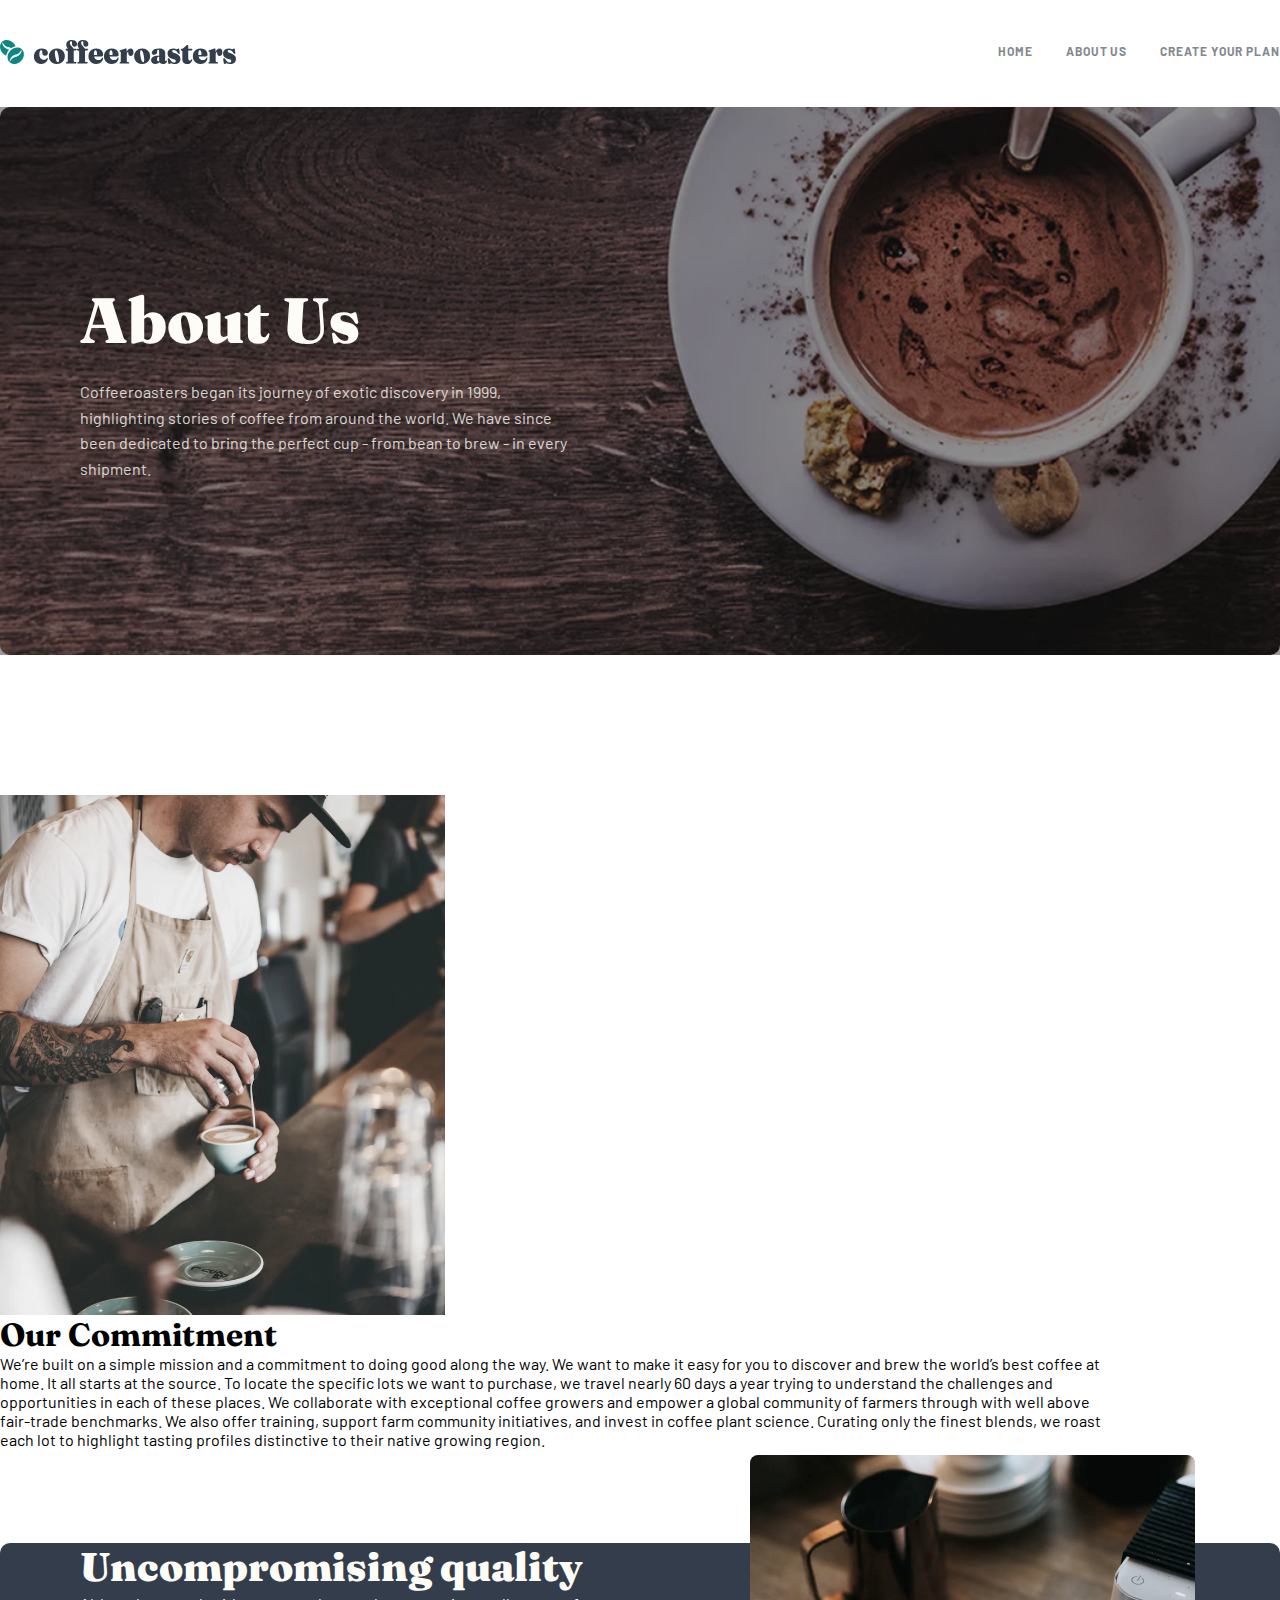
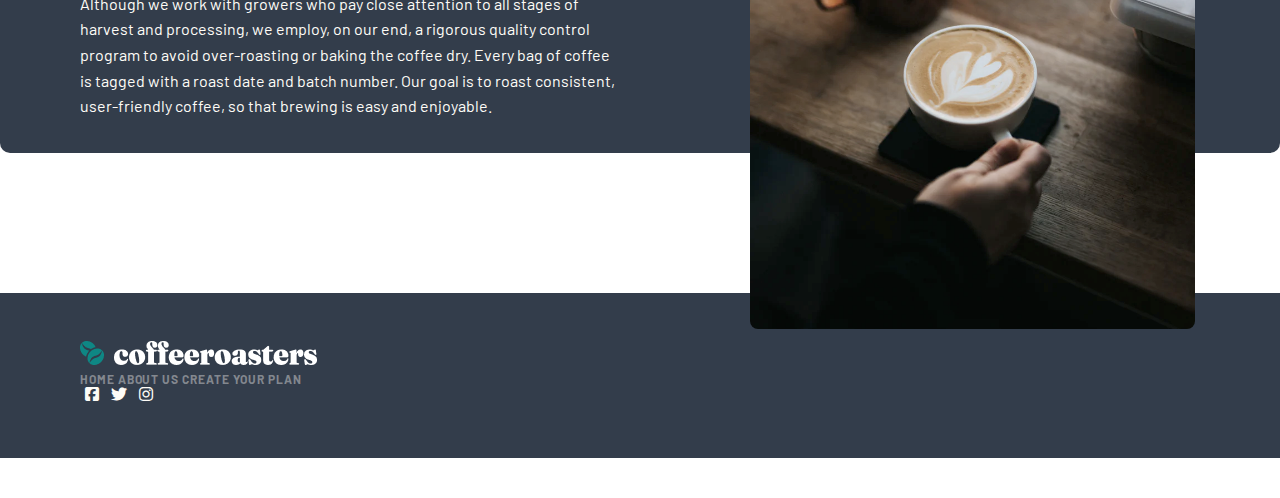
<file: about/about.html>
<!DOCTYPE html>
<html lang="en">
<head>
    <meta charset="UTF-8">
    <meta name="viewport" content="width=device-width, initial-scale=1.0">
    <title>About Us</title>
    <link rel="stylesheet" href="./about.css">
    <link href="https://cdn.jsdelivr.net/npm/bootstrap@5.3.8/dist/css/bootstrap.min.css" rel="stylesheet"
        integrity="sha384-sRIl4kxILFvY47J16cr9ZwB07vP4J8+LH7qKQnuqkuIAvNWLzeN8tE5YBujZqJLB" crossorigin="anonymous">
    <script defer src="https://cdn.jsdelivr.net/npm/bootstrap@5.3.8/dist/js/bootstrap.bundle.min.js"
        integrity="sha384-FKyoEForCGlyvwx9Hj09JcYn3nv7wiPVlz7YYwJrWVcXK/BmnVDxM+D2scQbITxI"
        crossorigin="anonymous"></script>
    <!-- font awsome -->
    <link rel="stylesheet" href="../css/fontawesome.min.css">
    <link rel="stylesheet" href="../css/brands.min.css">
    <link rel="stylesheet" href="../css/solid.min.css">
</head>
<body>
    <!-- header -->
    <header>
        <div class="main-container">
            <div class="logo">
                <img src="../images/Home/Logo (1).svg" alt="Coffee Roasters">
            </div>
            <nav>
                <ul>
                    <li><a href="../index.html">Home</a></li>
                    <li><a href="./about.html">About Us</a></li>
                    <li><a href="../create-your-plan/creat-your-plan.html">Create your plan</a></li>
                </ul>
            </nav>
            <div class="burger_icon">
                <img src="../images/burger_icon.svg" alt="burger_icon">
            </div>
        </div>
    </header>
    <!-- about us -->
    <section class="about-us">
        <div class="main-container d-flex justify-content-center justify-content-md-start align-items-center">
            <div class="layer rounded-3"></div>
            <img src="../images/About/Bitmap.png" alt="hero_image">
            <div class="info">
                <h1 class="text-center text-md-start text-lg-start">About Us</h1>
                <p class="text-center text-md-start text-lg-start">Coffeeroasters began its journey of exotic discovery in 1999, highlighting stories of coffee from around the world. We have since been dedicated to bring the perfect cup - from bean to brew - in every shipment.</p>
            </div>
        </div>
    </section>
    <!-- Our commitment -->
    <section class="our-commitment d-flex justify-content-center w-100">
        <div class="commit-container d-flex flex-column flex-md-row">
            <div class="image rounded-2">
                <img src="../images/About/our-commit.png" alt="our_commitment" class="rounded-2">
            </div>
            <div class="info d-flex flex-column justify-content-center">
                <h1 class="text-center text-md-start text-lg-start">Our Commitment</h1>
                <p class="text-center text-md-start text-lg-start">We’re built on a simple mission and a commitment to doing good along the way. We want to make it easy for you to discover and brew the world’s best coffee at home. It all starts at the source. To locate the specific lots we want to purchase, we travel nearly 60 days a year trying to understand the challenges and opportunities in each of these places. We collaborate with exceptional coffee growers and empower a global community of farmers through with well above fair-trade benchmarks. We also offer training, support farm community initiatives, and invest in coffee plant science. Curating only the finest blends, we roast each lot to highlight tasting profiles distinctive to their native growing region.</p>
            </div>
        </div>
    </section>
    <section class="quality">
        <div class="main-container d-flex justify-content-between align-items-center">
            <div class="info d-flex flex-column justify-content-center">
                <h2 class="text-center text-lg-start">Uncompromising quality</h2>
                <p class="text-center text-lg-start">Although we work with growers who pay close attention to all stages of harvest and processing, we employ, on our end, a rigorous quality control program to avoid over-roasting or baking the coffee dry. Every bag of coffee is tagged with a roast date and batch number. Our goal is to roast consistent, user-friendly coffee, so that brewing is easy and enjoyable.</p>
            </div>
            <img src="../images/About/Quality.png" alt="quality">
        </div>
    </section>

    <!-- footer -->
    <footer>
        <div class="main-container d-flex flex-column flex-md-row justify-content-between align-items-center">
            <div class="logo">
                <img src="../images/Home/Footer Logo.png" alt="Coffee Roasters">
            </div>
            <nav class="d-flex justify-content-between align-items-center">
                <a href="../index.html">Home</a>
                <a href="./about.html">About Us</a>
                <a href="../create-your-plan/creat-your-plan.html">Create your plan</a>
            </nav>
            <div class="social d-flex justify-content-between align-items-center">
                <a href="https://www.facebook.com/" target="_blank"><i class="fa-brands fa-square-facebook"></i></a>
                <a href="https://twitter.com/" target="_blank"><i class="fa-brands fa-twitter"></i></a>
                <a href="https://www.instagram.com/" target="_blank"><i class="fa-brands fa-instagram"></i></a>
            </div>
        </div>
    </footer>
</body>
</html>
</file>
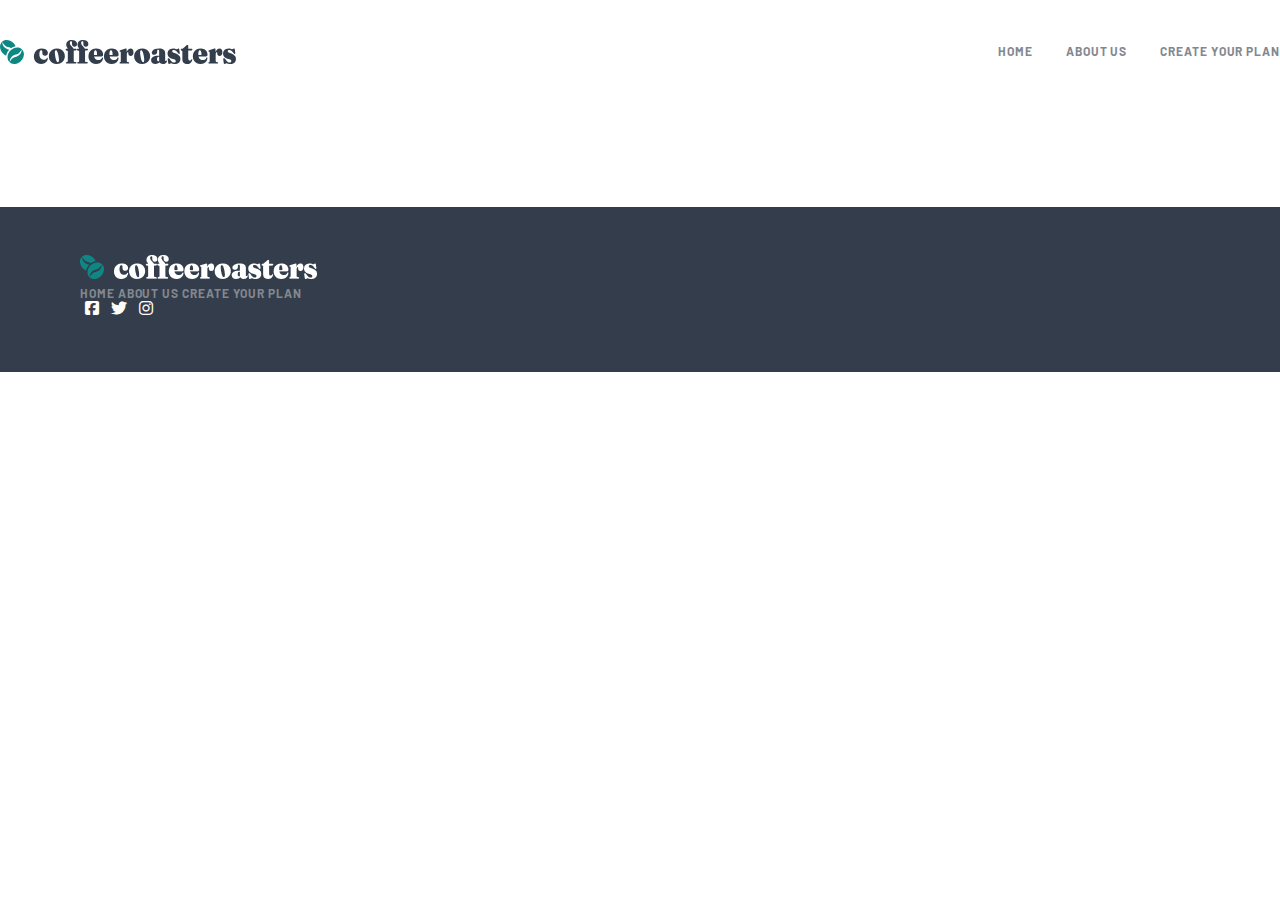
<file: create-your-plan/creat-your-plan.html>
<!DOCTYPE html>
<html lang="en">
<head>
    <meta charset="UTF-8">
    <meta name="viewport" content="width=device-width, initial-scale=1.0">
    <title>Create your plan</title>
    <link rel="stylesheet" href="./plan.css">
    <link href="https://cdn.jsdelivr.net/npm/bootstrap@5.3.8/dist/css/bootstrap.min.css" rel="stylesheet"
        integrity="sha384-sRIl4kxILFvY47J16cr9ZwB07vP4J8+LH7qKQnuqkuIAvNWLzeN8tE5YBujZqJLB" crossorigin="anonymous">
    <script defer src="https://cdn.jsdelivr.net/npm/bootstrap@5.3.8/dist/js/bootstrap.bundle.min.js"
        integrity="sha384-FKyoEForCGlyvwx9Hj09JcYn3nv7wiPVlz7YYwJrWVcXK/BmnVDxM+D2scQbITxI"
        crossorigin="anonymous"></script>
    <!-- font awsome -->
    <link rel="stylesheet" href="../css/fontawesome.min.css">
    <link rel="stylesheet" href="../css/brands.min.css">
    <link rel="stylesheet" href="../css/solid.min.css">
</head>
<body>
    <header>
        <div class="main-container">
            <div class="logo">
                <img src="../images/Home/Logo (1).svg" alt="Coffee Roasters">
            </div>
            <nav>
                <ul>
                    <li><a href="../index.html">Home</a></li>
                    <li><a href="../about/about.html">About Us</a></li>
                    <li><a href="../create-your-plan/creat-your-plan.html">Create your plan</a></li>
                </ul>
            </nav>
            <div class="burger_icon">
                <img src="../images/burger_icon.svg" alt="burger_icon">
            </div>
        </div>
    </header>
    
    <footer>
        <div class="main-container d-flex flex-column flex-md-row justify-content-between align-items-center">
            <div class="logo">
                <img src="../images/Home/Footer Logo.png" alt="Coffee Roasters">
            </div>
            <nav class="d-flex justify-content-between align-items-center">
                <a href="../index.html">Home</a>
                <a href="../about/about.html">About Us</a>
                <a href="../create-your-plan/creat-your-plan.html">Create your plan</a>
            </nav>
            <div class="social d-flex justify-content-between align-items-center">
                <a href="https://www.facebook.com/" target="_blank"><i class="fa-brands fa-square-facebook"></i></a>
                <a href="https://twitter.com/" target="_blank"><i class="fa-brands fa-twitter"></i></a>
                <a href="https://www.instagram.com/" target="_blank"><i class="fa-brands fa-instagram"></i></a>
            </div>
        </div>
    </footer>
</body>
</html>
</file>
<file: about/about.css>
@import url('../style.css');

:root {
    --primary-color: #0E8784;
    --secondary-color: #FEFCF7;
    --text-color: #333D4B;
    --text-color-2: #83888F;
    --colors-neutral-50: rgba(254, 252, 247, 1);
}

.about-us {
    margin-top: 40px;
    
    .main-container {
        position: relative;
        display: flex;
        justify-content: start;
        align-items: center;
        border-radius: 10px;
        height: 548px;
        margin-top: 40px;

        @media screen and (max-width: 992px) {
            justify-content: center;
        }

        @media screen and (max-width: 767px) {
            justify-content: center;
        }

        .layer {
            position: absolute;
            width: 100%;
            height: 100%;
            background-color: rgba(0, 0, 0, 0.4);
        }

        img {
            width: 100%;
            height: 100%;
            position: absolute;
            object-fit: cover;
            top: 0;
            left: 0;
            z-index: -1;
            border-radius: 10px;
        }

        .info {
            width: 493px;
            display: flex;
            flex-direction: column;
            justify-content: center;
            margin-left: 80px;
            gap: 20px;
            z-index: 1;

            @media screen and (max-width: 992px) {
                width: 420px;
                height: 312px;
                gap: 20px;
                margin-left: 48px;
            }

            @media screen and (max-width: 767px) {
                width: 295px;
                height: 314px;
                align-items: center;
                text-align: center;
                margin-left: 0;
            }

            h1 {
                font-weight: 900;
                font-size: 64px;
                color: #FEFCF7;

                @media screen and (max-width: 992px) {
                    font-size: 48px;
                }

                @media screen and (max-width: 767px) {
                    font-size: 40px;
                }
            }

            p {
                font-weight: 400;
                font-size: 16px;
                line-height: 160%;
                letter-spacing: 0px;
                color: #FEFCF7;
                opacity: 0.8;
                text-align: left;

                @media screen and (max-width: 767px) {
                    font-size: 14px;
                    text-align: center;
                }
            }
        }

    }
}

.our-commitment {
    margin-top: 140px;

    .commit-container {
        width: 1110px;
        height: 520px;
        gap: 125px;
        
        @media screen and (max-width: 992px) {
            width: 704px;
            height: 520px;
            gap: 48px;
        }

        @media screen and (max-width: 767px) {
            width: 343px;
            height: 892px;
            gap: 48px;
        }

        .image {
            width: 445px;
            height: 520px;
            flex-shrink: 0;
            
            @media screen and (max-width: 992px) {
                width: 280px;
                height: 520px;
            }

            @media screen and (max-width: 767px) {
                width: 343px;
                height: 400px;
            }

            img {
                width: 100%;
                height: 100%;
                object-fit: cover;
            }
        }
    }
}

.quality {
    margin-top: 228px;
    
    @media screen and (max-width: 992px) {
        margin-top: 320px;
    }
    
    @media screen and (max-width: 767px) {
        margin-top: 162px;
    }
    
    .main-container {
        width: 1280px;
        position: relative;
        background-color: var(--text-color);
        color: var(--secondary-color);
        border-radius: 10px;

        @media screen and (max-width: 992px) {
            width: 704px;
        }

        @media screen and (max-width: 767px) {
            width: 343px;
        }

        .info {
            margin: 112px 660px 112px 80px;
            width: 540px;
            height: 210px;
            gap: 32px;

            @media screen and (max-width: 992px) {
                width: 540px;
                height: 195px;
                gap: 20px;
                margin: 140px 79px 64px 85px;
            }

            @media screen and (max-width: 767px) {
                width: 303px;
                height: 356px;
                gap: 32px;
                margin: 112px 20px 40px 20px;
            }

            h2 {
                font-weight: 900;
                font-size: 40px;
                line-height: 120%;
                letter-spacing: 0px;
                color: var(--secondary-color);

                @media screen and (max-width: 767px) {
                    font-size: 32px;
                    line-height: 140%;
                }

                @media screen and (max-width: 992px) {
                    font-size: 32px;
                    line-height: 140%;
                }
            }

            p {
                font-weight: 400;
                font-size: 16px;
                line-height: 160%;
                color: var(--colors-neutral-50);
            }
        }
        
        img {
            flex-shrink: 0;
            width: 445px;
            height: 474px;
            object-fit: cover;
            position: absolute;
            top: -88px;
            left: 750px;
            border-radius: 8px;

            @media screen and (max-width: 992px) {
                width: 573px;
                height: 300px;
                top: -224px;
                left: 66px;
            }

            @media screen and (max-width: 767px) {
                width: 280px;
                height: 156px;
                top: -82px;
                left: 32px;
            }
        }
    }
}
</file>
<file: create-your-plan/plan.css>
@import url('../style.css');
</file>
<file: css/brands.min.css>
/*!
 * Font Awesome Free 7.1.0 by @fontawesome - https://fontawesome.com
 * License - https://fontawesome.com/license/free (Icons: CC BY 4.0, Fonts: SIL OFL 1.1, Code: MIT License)
 * Copyright 2025 Fonticons, Inc.
 */
:host,:root{--fa-family-brands:"Font Awesome 7 Brands";--fa-font-brands:normal 400 1em/1 var(--fa-family-brands)}@font-face{font-family:"Font Awesome 7 Brands";font-style:normal;font-weight:400;font-display:block;src:url(../webfonts/fa-brands-400.woff2)}.fa-brands,.fa-classic.fa-brands,.fab{--fa-family:var(--fa-family-brands);--fa-style:400}.fa-firefox-browser{--fa:"\e007"}.fa-ideal{--fa:"\e013"}.fa-microblog{--fa:"\e01a"}.fa-pied-piper-square,.fa-square-pied-piper{--fa:"\e01e"}.fa-unity{--fa:"\e049"}.fa-dailymotion{--fa:"\e052"}.fa-instagram-square,.fa-square-instagram{--fa:"\e055"}.fa-mixer{--fa:"\e056"}.fa-shopify{--fa:"\e057"}.fa-deezer{--fa:"\e077"}.fa-edge-legacy{--fa:"\e078"}.fa-google-pay{--fa:"\e079"}.fa-rust{--fa:"\e07a"}.fa-tiktok{--fa:"\e07b"}.fa-unsplash{--fa:"\e07c"}.fa-cloudflare{--fa:"\e07d"}.fa-guilded{--fa:"\e07e"}.fa-hive{--fa:"\e07f"}.fa-42-group,.fa-innosoft{--fa:"\e080"}.fa-instalod{--fa:"\e081"}.fa-octopus-deploy{--fa:"\e082"}.fa-perbyte{--fa:"\e083"}.fa-uncharted{--fa:"\e084"}.fa-watchman-monitoring{--fa:"\e087"}.fa-wodu{--fa:"\e088"}.fa-wirsindhandwerk,.fa-wsh{--fa:"\e2d0"}.fa-bots{--fa:"\e340"}.fa-cmplid{--fa:"\e360"}.fa-bilibili{--fa:"\e3d9"}.fa-golang{--fa:"\e40f"}.fa-pix{--fa:"\e43a"}.fa-sitrox{--fa:"\e44a"}.fa-hashnode{--fa:"\e499"}.fa-meta{--fa:"\e49b"}.fa-padlet{--fa:"\e4a0"}.fa-nfc-directional{--fa:"\e530"}.fa-nfc-symbol{--fa:"\e531"}.fa-screenpal{--fa:"\e570"}.fa-space-awesome{--fa:"\e5ac"}.fa-square-font-awesome{--fa:"\e5ad"}.fa-gitlab-square,.fa-square-gitlab{--fa:"\e5ae"}.fa-odysee{--fa:"\e5c6"}.fa-stubber{--fa:"\e5c7"}.fa-debian{--fa:"\e60b"}.fa-shoelace{--fa:"\e60c"}.fa-threads{--fa:"\e618"}.fa-square-threads{--fa:"\e619"}.fa-square-x-twitter{--fa:"\e61a"}.fa-x-twitter{--fa:"\e61b"}.fa-opensuse{--fa:"\e62b"}.fa-letterboxd{--fa:"\e62d"}.fa-square-letterboxd{--fa:"\e62e"}.fa-mintbit{--fa:"\e62f"}.fa-google-scholar{--fa:"\e63b"}.fa-brave{--fa:"\e63c"}.fa-brave-reverse{--fa:"\e63d"}.fa-pixiv{--fa:"\e640"}.fa-upwork{--fa:"\e641"}.fa-webflow{--fa:"\e65c"}.fa-signal-messenger{--fa:"\e663"}.fa-bluesky{--fa:"\e671"}.fa-jxl{--fa:"\e67b"}.fa-square-upwork{--fa:"\e67c"}.fa-web-awesome{--fa:"\e682"}.fa-square-web-awesome{--fa:"\e683"}.fa-square-web-awesome-stroke{--fa:"\e684"}.fa-dart-lang{--fa:"\e693"}.fa-flutter{--fa:"\e694"}.fa-files-pinwheel{--fa:"\e69f"}.fa-css{--fa:"\e6a2"}.fa-square-bluesky{--fa:"\e6a3"}.fa-openai{--fa:"\e7cf"}.fa-square-linkedin{--fa:"\e7d0"}.fa-cash-app{--fa:"\e7d4"}.fa-disqus{--fa:"\e7d5"}.fa-11ty,.fa-eleventy{--fa:"\e7d6"}.fa-kakao-talk{--fa:"\e7d7"}.fa-linktree{--fa:"\e7d8"}.fa-notion{--fa:"\e7d9"}.fa-pandora{--fa:"\e7da"}.fa-pixelfed{--fa:"\e7db"}.fa-tidal{--fa:"\e7dc"}.fa-vsco{--fa:"\e7dd"}.fa-w3c{--fa:"\e7de"}.fa-lumon{--fa:"\e7e2"}.fa-lumon-drop{--fa:"\e7e3"}.fa-square-figma{--fa:"\e7e4"}.fa-tex{--fa:"\e7ff"}.fa-duolingo{--fa:"\e812"}.fa-square-twitter,.fa-twitter-square{--fa:"\f081"}.fa-facebook-square,.fa-square-facebook{--fa:"\f082"}.fa-linkedin{--fa:"\f08c"}.fa-github-square,.fa-square-github{--fa:"\f092"}.fa-twitter{--fa:"\f099"}.fa-facebook{--fa:"\f09a"}.fa-github{--fa:"\f09b"}.fa-pinterest{--fa:"\f0d2"}.fa-pinterest-square,.fa-square-pinterest{--fa:"\f0d3"}.fa-google-plus-square,.fa-square-google-plus{--fa:"\f0d4"}.fa-google-plus-g{--fa:"\f0d5"}.fa-linkedin-in{--fa:"\f0e1"}.fa-github-alt{--fa:"\f113"}.fa-maxcdn{--fa:"\f136"}.fa-html5{--fa:"\f13b"}.fa-css3{--fa:"\f13c"}.fa-btc{--fa:"\f15a"}.fa-youtube{--fa:"\f167"}.fa-xing{--fa:"\f168"}.fa-square-xing,.fa-xing-square{--fa:"\f169"}.fa-dropbox{--fa:"\f16b"}.fa-stack-overflow{--fa:"\f16c"}.fa-instagram{--fa:"\f16d"}.fa-flickr{--fa:"\f16e"}.fa-adn{--fa:"\f170"}.fa-bitbucket{--fa:"\f171"}.fa-tumblr{--fa:"\f173"}.fa-square-tumblr,.fa-tumblr-square{--fa:"\f174"}.fa-apple{--fa:"\f179"}.fa-windows{--fa:"\f17a"}.fa-android{--fa:"\f17b"}.fa-linux{--fa:"\f17c"}.fa-dribbble{--fa:"\f17d"}.fa-skype{--fa:"\f17e"}.fa-foursquare{--fa:"\f180"}.fa-trello{--fa:"\f181"}.fa-gratipay{--fa:"\f184"}.fa-vk{--fa:"\f189"}.fa-weibo{--fa:"\f18a"}.fa-renren{--fa:"\f18b"}.fa-pagelines{--fa:"\f18c"}.fa-stack-exchange{--fa:"\f18d"}.fa-square-vimeo,.fa-vimeo-square{--fa:"\f194"}.fa-slack,.fa-slack-hash{--fa:"\f198"}.fa-wordpress{--fa:"\f19a"}.fa-openid{--fa:"\f19b"}.fa-yahoo{--fa:"\f19e"}.fa-google{--fa:"\f1a0"}.fa-reddit{--fa:"\f1a1"}.fa-reddit-square,.fa-square-reddit{--fa:"\f1a2"}.fa-stumbleupon-circle{--fa:"\f1a3"}.fa-stumbleupon{--fa:"\f1a4"}.fa-delicious{--fa:"\f1a5"}.fa-digg{--fa:"\f1a6"}.fa-pied-piper-pp{--fa:"\f1a7"}.fa-pied-piper-alt{--fa:"\f1a8"}.fa-drupal{--fa:"\f1a9"}.fa-joomla{--fa:"\f1aa"}.fa-behance{--fa:"\f1b4"}.fa-behance-square,.fa-square-behance{--fa:"\f1b5"}.fa-steam{--fa:"\f1b6"}.fa-square-steam,.fa-steam-square{--fa:"\f1b7"}.fa-spotify{--fa:"\f1bc"}.fa-deviantart{--fa:"\f1bd"}.fa-soundcloud{--fa:"\f1be"}.fa-vine{--fa:"\f1ca"}.fa-codepen{--fa:"\f1cb"}.fa-jsfiddle{--fa:"\f1cc"}.fa-rebel{--fa:"\f1d0"}.fa-empire{--fa:"\f1d1"}.fa-git-square,.fa-square-git{--fa:"\f1d2"}.fa-git{--fa:"\f1d3"}.fa-hacker-news{--fa:"\f1d4"}.fa-tencent-weibo{--fa:"\f1d5"}.fa-qq{--fa:"\f1d6"}.fa-weixin{--fa:"\f1d7"}.fa-slideshare{--fa:"\f1e7"}.fa-twitch{--fa:"\f1e8"}.fa-yelp{--fa:"\f1e9"}.fa-paypal{--fa:"\f1ed"}.fa-google-wallet{--fa:"\f1ee"}.fa-cc-visa{--fa:"\f1f0"}.fa-cc-mastercard{--fa:"\f1f1"}.fa-cc-discover{--fa:"\f1f2"}.fa-cc-amex{--fa:"\f1f3"}.fa-cc-paypal{--fa:"\f1f4"}.fa-cc-stripe{--fa:"\f1f5"}.fa-lastfm{--fa:"\f202"}.fa-lastfm-square,.fa-square-lastfm{--fa:"\f203"}.fa-ioxhost{--fa:"\f208"}.fa-angellist{--fa:"\f209"}.fa-buysellads{--fa:"\f20d"}.fa-connectdevelop{--fa:"\f20e"}.fa-dashcube{--fa:"\f210"}.fa-forumbee{--fa:"\f211"}.fa-leanpub{--fa:"\f212"}.fa-sellsy{--fa:"\f213"}.fa-shirtsinbulk{--fa:"\f214"}.fa-simplybuilt{--fa:"\f215"}.fa-skyatlas{--fa:"\f216"}.fa-pinterest-p{--fa:"\f231"}.fa-whatsapp{--fa:"\f232"}.fa-viacoin{--fa:"\f237"}.fa-medium,.fa-medium-m{--fa:"\f23a"}.fa-y-combinator{--fa:"\f23b"}.fa-optin-monster{--fa:"\f23c"}.fa-opencart{--fa:"\f23d"}.fa-expeditedssl{--fa:"\f23e"}.fa-cc-jcb{--fa:"\f24b"}.fa-cc-diners-club{--fa:"\f24c"}.fa-creative-commons{--fa:"\f25e"}.fa-gg{--fa:"\f260"}.fa-gg-circle{--fa:"\f261"}.fa-odnoklassniki{--fa:"\f263"}.fa-odnoklassniki-square,.fa-square-odnoklassniki{--fa:"\f264"}.fa-get-pocket{--fa:"\f265"}.fa-wikipedia-w{--fa:"\f266"}.fa-safari{--fa:"\f267"}.fa-chrome{--fa:"\f268"}.fa-firefox{--fa:"\f269"}.fa-opera{--fa:"\f26a"}.fa-internet-explorer{--fa:"\f26b"}.fa-contao{--fa:"\f26d"}.fa-500px{--fa:"\f26e"}.fa-amazon{--fa:"\f270"}.fa-houzz{--fa:"\f27c"}.fa-vimeo-v{--fa:"\f27d"}.fa-black-tie{--fa:"\f27e"}.fa-fonticons{--fa:"\f280"}.fa-reddit-alien{--fa:"\f281"}.fa-edge{--fa:"\f282"}.fa-codiepie{--fa:"\f284"}.fa-modx{--fa:"\f285"}.fa-fort-awesome{--fa:"\f286"}.fa-usb{--fa:"\f287"}.fa-product-hunt{--fa:"\f288"}.fa-mixcloud{--fa:"\f289"}.fa-scribd{--fa:"\f28a"}.fa-bluetooth{--fa:"\f293"}.fa-bluetooth-b{--fa:"\f294"}.fa-gitlab{--fa:"\f296"}.fa-wpbeginner{--fa:"\f297"}.fa-wpforms{--fa:"\f298"}.fa-envira{--fa:"\f299"}.fa-glide{--fa:"\f2a5"}.fa-glide-g{--fa:"\f2a6"}.fa-viadeo{--fa:"\f2a9"}.fa-square-viadeo,.fa-viadeo-square{--fa:"\f2aa"}.fa-snapchat,.fa-snapchat-ghost{--fa:"\f2ab"}.fa-snapchat-square,.fa-square-snapchat{--fa:"\f2ad"}.fa-pied-piper{--fa:"\f2ae"}.fa-first-order{--fa:"\f2b0"}.fa-yoast{--fa:"\f2b1"}.fa-themeisle{--fa:"\f2b2"}.fa-google-plus{--fa:"\f2b3"}.fa-font-awesome,.fa-font-awesome-flag,.fa-font-awesome-logo-full{--fa:"\f2b4"}.fa-linode{--fa:"\f2b8"}.fa-quora{--fa:"\f2c4"}.fa-free-code-camp{--fa:"\f2c5"}.fa-telegram,.fa-telegram-plane{--fa:"\f2c6"}.fa-bandcamp{--fa:"\f2d5"}.fa-grav{--fa:"\f2d6"}.fa-etsy{--fa:"\f2d7"}.fa-imdb{--fa:"\f2d8"}.fa-ravelry{--fa:"\f2d9"}.fa-sellcast{--fa:"\f2da"}.fa-superpowers{--fa:"\f2dd"}.fa-wpexplorer{--fa:"\f2de"}.fa-meetup{--fa:"\f2e0"}.fa-font-awesome-alt,.fa-square-font-awesome-stroke{--fa:"\f35c"}.fa-accessible-icon{--fa:"\f368"}.fa-accusoft{--fa:"\f369"}.fa-adversal{--fa:"\f36a"}.fa-affiliatetheme{--fa:"\f36b"}.fa-algolia{--fa:"\f36c"}.fa-amilia{--fa:"\f36d"}.fa-angrycreative{--fa:"\f36e"}.fa-app-store{--fa:"\f36f"}.fa-app-store-ios{--fa:"\f370"}.fa-apper{--fa:"\f371"}.fa-asymmetrik{--fa:"\f372"}.fa-audible{--fa:"\f373"}.fa-avianex{--fa:"\f374"}.fa-aws{--fa:"\f375"}.fa-bimobject{--fa:"\f378"}.fa-bitcoin{--fa:"\f379"}.fa-bity{--fa:"\f37a"}.fa-blackberry{--fa:"\f37b"}.fa-blogger{--fa:"\f37c"}.fa-blogger-b{--fa:"\f37d"}.fa-buromobelexperte{--fa:"\f37f"}.fa-centercode{--fa:"\f380"}.fa-cloudscale{--fa:"\f383"}.fa-cloudsmith{--fa:"\f384"}.fa-cloudversify{--fa:"\f385"}.fa-cpanel{--fa:"\f388"}.fa-css3-alt{--fa:"\f38b"}.fa-cuttlefish{--fa:"\f38c"}.fa-d-and-d{--fa:"\f38d"}.fa-deploydog{--fa:"\f38e"}.fa-deskpro{--fa:"\f38f"}.fa-digital-ocean{--fa:"\f391"}.fa-discord{--fa:"\f392"}.fa-discourse{--fa:"\f393"}.fa-dochub{--fa:"\f394"}.fa-docker{--fa:"\f395"}.fa-draft2digital{--fa:"\f396"}.fa-dribbble-square,.fa-square-dribbble{--fa:"\f397"}.fa-dyalog{--fa:"\f399"}.fa-earlybirds{--fa:"\f39a"}.fa-erlang{--fa:"\f39d"}.fa-facebook-f{--fa:"\f39e"}.fa-facebook-messenger{--fa:"\f39f"}.fa-firstdraft{--fa:"\f3a1"}.fa-fonticons-fi{--fa:"\f3a2"}.fa-fort-awesome-alt{--fa:"\f3a3"}.fa-freebsd{--fa:"\f3a4"}.fa-gitkraken{--fa:"\f3a6"}.fa-gofore{--fa:"\f3a7"}.fa-goodreads{--fa:"\f3a8"}.fa-goodreads-g{--fa:"\f3a9"}.fa-google-drive{--fa:"\f3aa"}.fa-google-play{--fa:"\f3ab"}.fa-gripfire{--fa:"\f3ac"}.fa-grunt{--fa:"\f3ad"}.fa-gulp{--fa:"\f3ae"}.fa-hacker-news-square,.fa-square-hacker-news{--fa:"\f3af"}.fa-hire-a-helper{--fa:"\f3b0"}.fa-hotjar{--fa:"\f3b1"}.fa-hubspot{--fa:"\f3b2"}.fa-itunes{--fa:"\f3b4"}.fa-itunes-note{--fa:"\f3b5"}.fa-jenkins{--fa:"\f3b6"}.fa-joget{--fa:"\f3b7"}.fa-js{--fa:"\f3b8"}.fa-js-square,.fa-square-js{--fa:"\f3b9"}.fa-keycdn{--fa:"\f3ba"}.fa-kickstarter,.fa-square-kickstarter{--fa:"\f3bb"}.fa-kickstarter-k{--fa:"\f3bc"}.fa-laravel{--fa:"\f3bd"}.fa-line{--fa:"\f3c0"}.fa-lyft{--fa:"\f3c3"}.fa-magento{--fa:"\f3c4"}.fa-medapps{--fa:"\f3c6"}.fa-medrt{--fa:"\f3c8"}.fa-microsoft{--fa:"\f3ca"}.fa-mix{--fa:"\f3cb"}.fa-mizuni{--fa:"\f3cc"}.fa-monero{--fa:"\f3d0"}.fa-napster{--fa:"\f3d2"}.fa-node-js{--fa:"\f3d3"}.fa-npm{--fa:"\f3d4"}.fa-ns8{--fa:"\f3d5"}.fa-nutritionix{--fa:"\f3d6"}.fa-page4{--fa:"\f3d7"}.fa-palfed{--fa:"\f3d8"}.fa-patreon{--fa:"\f3d9"}.fa-periscope{--fa:"\f3da"}.fa-phabricator{--fa:"\f3db"}.fa-phoenix-framework{--fa:"\f3dc"}.fa-playstation{--fa:"\f3df"}.fa-pushed{--fa:"\f3e1"}.fa-python{--fa:"\f3e2"}.fa-red-river{--fa:"\f3e3"}.fa-rendact,.fa-wpressr{--fa:"\f3e4"}.fa-replyd{--fa:"\f3e6"}.fa-resolving{--fa:"\f3e7"}.fa-rocketchat{--fa:"\f3e8"}.fa-rockrms{--fa:"\f3e9"}.fa-schlix{--fa:"\f3ea"}.fa-searchengin{--fa:"\f3eb"}.fa-servicestack{--fa:"\f3ec"}.fa-sistrix{--fa:"\f3ee"}.fa-speakap{--fa:"\f3f3"}.fa-staylinked{--fa:"\f3f5"}.fa-steam-symbol{--fa:"\f3f6"}.fa-sticker-mule{--fa:"\f3f7"}.fa-studiovinari{--fa:"\f3f8"}.fa-supple{--fa:"\f3f9"}.fa-uber{--fa:"\f402"}.fa-uikit{--fa:"\f403"}.fa-uniregistry{--fa:"\f404"}.fa-untappd{--fa:"\f405"}.fa-ussunnah{--fa:"\f407"}.fa-vaadin{--fa:"\f408"}.fa-viber{--fa:"\f409"}.fa-vimeo{--fa:"\f40a"}.fa-vnv{--fa:"\f40b"}.fa-square-whatsapp,.fa-whatsapp-square{--fa:"\f40c"}.fa-whmcs{--fa:"\f40d"}.fa-wordpress-simple{--fa:"\f411"}.fa-xbox{--fa:"\f412"}.fa-yandex{--fa:"\f413"}.fa-yandex-international{--fa:"\f414"}.fa-apple-pay{--fa:"\f415"}.fa-cc-apple-pay{--fa:"\f416"}.fa-fly{--fa:"\f417"}.fa-node{--fa:"\f419"}.fa-osi{--fa:"\f41a"}.fa-react{--fa:"\f41b"}.fa-autoprefixer{--fa:"\f41c"}.fa-less{--fa:"\f41d"}.fa-sass{--fa:"\f41e"}.fa-vuejs{--fa:"\f41f"}.fa-angular{--fa:"\f420"}.fa-aviato{--fa:"\f421"}.fa-ember{--fa:"\f423"}.fa-gitter{--fa:"\f426"}.fa-hooli{--fa:"\f427"}.fa-strava{--fa:"\f428"}.fa-stripe{--fa:"\f429"}.fa-stripe-s{--fa:"\f42a"}.fa-typo3{--fa:"\f42b"}.fa-amazon-pay{--fa:"\f42c"}.fa-cc-amazon-pay{--fa:"\f42d"}.fa-ethereum{--fa:"\f42e"}.fa-korvue{--fa:"\f42f"}.fa-elementor{--fa:"\f430"}.fa-square-youtube,.fa-youtube-square{--fa:"\f431"}.fa-flipboard{--fa:"\f44d"}.fa-hips{--fa:"\f452"}.fa-php{--fa:"\f457"}.fa-quinscape{--fa:"\f459"}.fa-readme{--fa:"\f4d5"}.fa-java{--fa:"\f4e4"}.fa-pied-piper-hat{--fa:"\f4e5"}.fa-creative-commons-by{--fa:"\f4e7"}.fa-creative-commons-nc{--fa:"\f4e8"}.fa-creative-commons-nc-eu{--fa:"\f4e9"}.fa-creative-commons-nc-jp{--fa:"\f4ea"}.fa-creative-commons-nd{--fa:"\f4eb"}.fa-creative-commons-pd{--fa:"\f4ec"}.fa-creative-commons-pd-alt{--fa:"\f4ed"}.fa-creative-commons-remix{--fa:"\f4ee"}.fa-creative-commons-sa{--fa:"\f4ef"}.fa-creative-commons-sampling{--fa:"\f4f0"}.fa-creative-commons-sampling-plus{--fa:"\f4f1"}.fa-creative-commons-share{--fa:"\f4f2"}.fa-creative-commons-zero{--fa:"\f4f3"}.fa-ebay{--fa:"\f4f4"}.fa-keybase{--fa:"\f4f5"}.fa-mastodon{--fa:"\f4f6"}.fa-r-project{--fa:"\f4f7"}.fa-researchgate{--fa:"\f4f8"}.fa-teamspeak{--fa:"\f4f9"}.fa-first-order-alt{--fa:"\f50a"}.fa-fulcrum{--fa:"\f50b"}.fa-galactic-republic{--fa:"\f50c"}.fa-galactic-senate{--fa:"\f50d"}.fa-jedi-order{--fa:"\f50e"}.fa-mandalorian{--fa:"\f50f"}.fa-old-republic{--fa:"\f510"}.fa-phoenix-squadron{--fa:"\f511"}.fa-sith{--fa:"\f512"}.fa-trade-federation{--fa:"\f513"}.fa-wolf-pack-battalion{--fa:"\f514"}.fa-hornbill{--fa:"\f592"}.fa-mailchimp{--fa:"\f59e"}.fa-megaport{--fa:"\f5a3"}.fa-nimblr{--fa:"\f5a8"}.fa-rev{--fa:"\f5b2"}.fa-shopware{--fa:"\f5b5"}.fa-squarespace{--fa:"\f5be"}.fa-themeco{--fa:"\f5c6"}.fa-weebly{--fa:"\f5cc"}.fa-wix{--fa:"\f5cf"}.fa-ello{--fa:"\f5f1"}.fa-hackerrank{--fa:"\f5f7"}.fa-kaggle{--fa:"\f5fa"}.fa-markdown{--fa:"\f60f"}.fa-neos{--fa:"\f612"}.fa-zhihu{--fa:"\f63f"}.fa-alipay{--fa:"\f642"}.fa-the-red-yeti{--fa:"\f69d"}.fa-critical-role{--fa:"\f6c9"}.fa-d-and-d-beyond{--fa:"\f6ca"}.fa-dev{--fa:"\f6cc"}.fa-fantasy-flight-games{--fa:"\f6dc"}.fa-wizards-of-the-coast{--fa:"\f730"}.fa-think-peaks{--fa:"\f731"}.fa-reacteurope{--fa:"\f75d"}.fa-artstation{--fa:"\f77a"}.fa-atlassian{--fa:"\f77b"}.fa-canadian-maple-leaf{--fa:"\f785"}.fa-centos{--fa:"\f789"}.fa-confluence{--fa:"\f78d"}.fa-dhl{--fa:"\f790"}.fa-diaspora{--fa:"\f791"}.fa-fedex{--fa:"\f797"}.fa-fedora{--fa:"\f798"}.fa-figma{--fa:"\f799"}.fa-intercom{--fa:"\f7af"}.fa-invision{--fa:"\f7b0"}.fa-jira{--fa:"\f7b1"}.fa-mendeley{--fa:"\f7b3"}.fa-raspberry-pi{--fa:"\f7bb"}.fa-redhat{--fa:"\f7bc"}.fa-sketch{--fa:"\f7c6"}.fa-sourcetree{--fa:"\f7d3"}.fa-suse{--fa:"\f7d6"}.fa-ubuntu{--fa:"\f7df"}.fa-ups{--fa:"\f7e0"}.fa-usps{--fa:"\f7e1"}.fa-yarn{--fa:"\f7e3"}.fa-airbnb{--fa:"\f834"}.fa-battle-net{--fa:"\f835"}.fa-bootstrap{--fa:"\f836"}.fa-buffer{--fa:"\f837"}.fa-chromecast{--fa:"\f838"}.fa-evernote{--fa:"\f839"}.fa-itch-io{--fa:"\f83a"}.fa-salesforce{--fa:"\f83b"}.fa-speaker-deck{--fa:"\f83c"}.fa-symfony{--fa:"\f83d"}.fa-waze{--fa:"\f83f"}.fa-yammer{--fa:"\f840"}.fa-git-alt{--fa:"\f841"}.fa-stackpath{--fa:"\f842"}.fa-cotton-bureau{--fa:"\f89e"}.fa-buy-n-large{--fa:"\f8a6"}.fa-mdb{--fa:"\f8ca"}.fa-orcid{--fa:"\f8d2"}.fa-swift{--fa:"\f8e1"}.fa-umbraco{--fa:"\f8e8"}
</file>
<file: css/solid.min.css>
/*!
 * Font Awesome Free 7.1.0 by @fontawesome - https://fontawesome.com
 * License - https://fontawesome.com/license/free (Icons: CC BY 4.0, Fonts: SIL OFL 1.1, Code: MIT License)
 * Copyright 2025 Fonticons, Inc.
 */
:host,:root{--fa-family-classic:"Font Awesome 7 Free";--fa-font-solid:normal 900 1em/1 var(--fa-family-classic);--fa-style-family-classic:var(--fa-family-classic)}@font-face{font-family:"Font Awesome 7 Free";font-style:normal;font-weight:900;font-display:block;src:url(../webfonts/fa-solid-900.woff2)}.fas{--fa-style:900}.fa-classic,.fas{--fa-family:var(--fa-family-classic)}.fa-solid{--fa-style:900}
</file>
